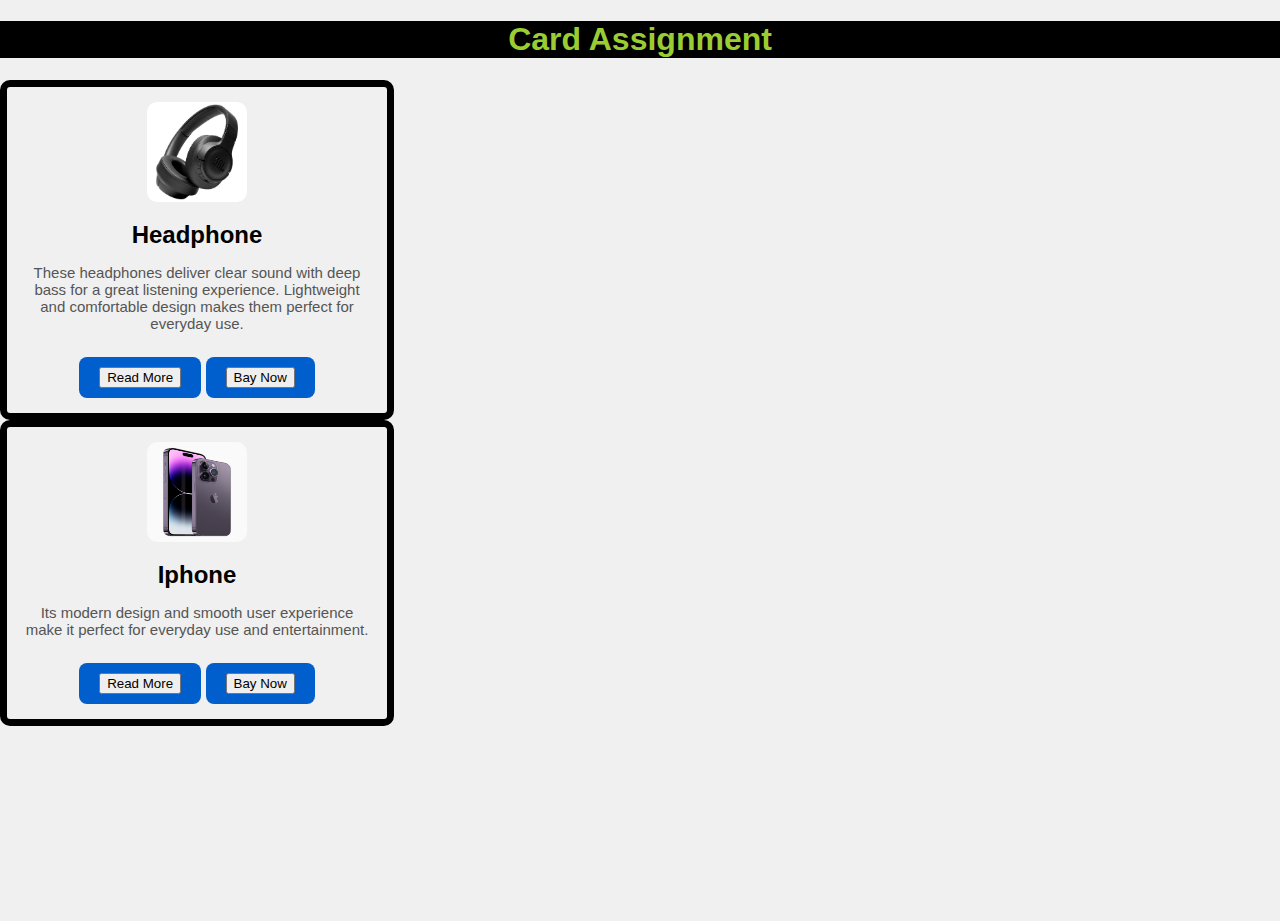
<file: CARD 3/index.html>
<!DOCTYPE html>
<html lang="en">
<head>
    <meta charset="UTF-8">
    <meta name="viewport" content="width=device-width, initial-scale=1.0">
    <title>Card Assignment</title>
    <link rel="stylesheet" href="style.css">
</head>
<body>
    <h1>
        Card Assignment
    </h1>

    <div class="card">
        <img src="imge/headphone.webp" alt="headphone Image">

        <h2>Headphone</h2>
        <p>
            These headphones deliver clear sound with deep bass for a great listening experience.
              Lightweight and comfortable design makes them perfect for everyday use.
        </p>

        <div class="btn">
            <button>Read More</button>
            
        </div>
        <div id="btn2">
             <button >Bay Now</button>
        </div>
    </div>
    <div class="card">
        <img src="imge/iphone.jpg" alt="headphone Image">

        <h2>Iphone</h2>
        <p>
            Its modern design and smooth user experience make it perfect for everyday use and entertainment.
        </p>

        <div class="btn">
            <button>Read More</button>
            
        </div>
        <div id="btn2">
             <button >Bay Now</button>
        </div>
    </div>

</body>
</html>
</file>
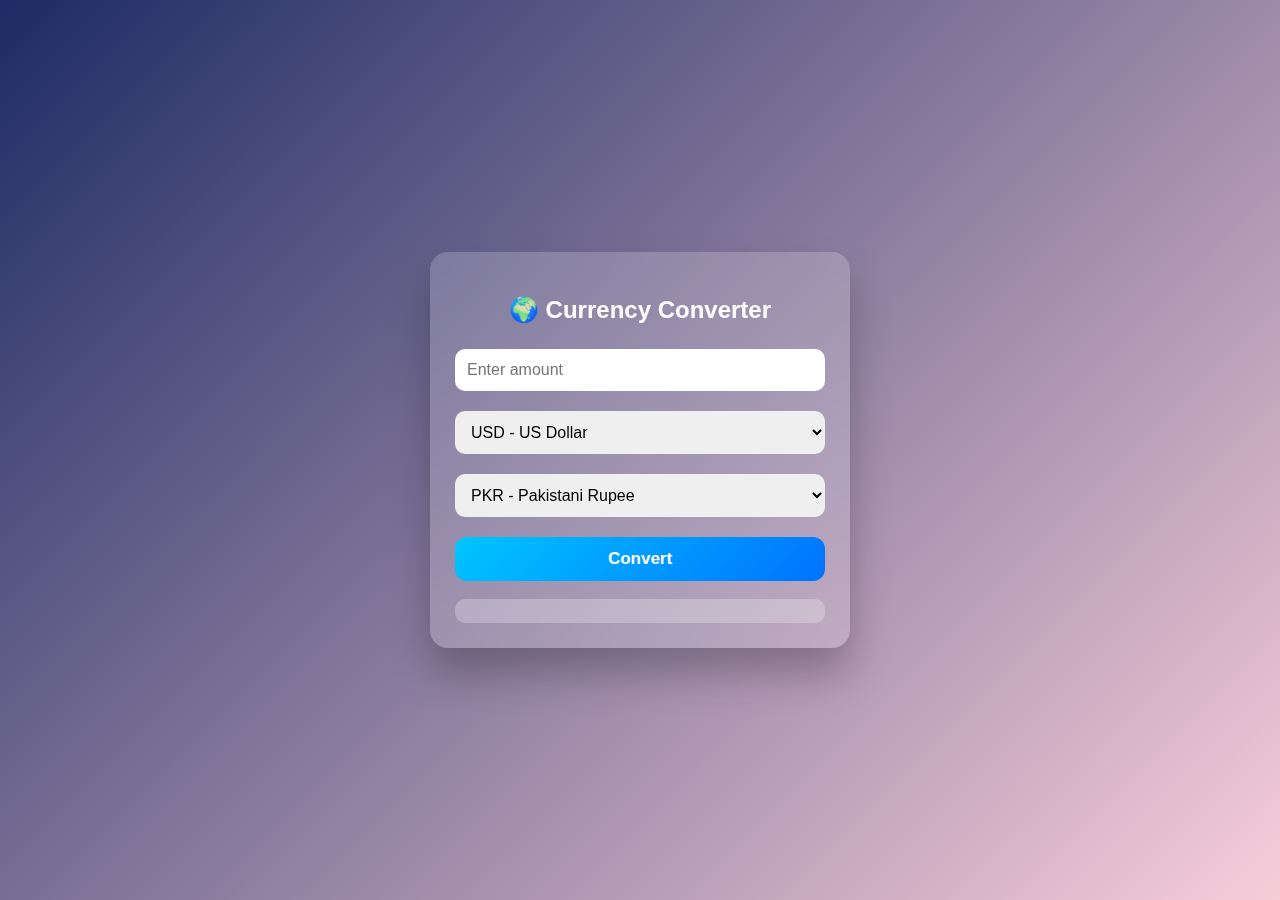
<file: currancy convertor project/index.html>
<!DOCTYPE html>
<html lang="en">
<head>
<meta charset="UTF-8">
<meta name="viewport" content="width=device-width, initial-scale=1.0">
<title>World Currency Converter</title>
<link rel="stylesheet" href="./style.css">
</head>

<body>
<div class="container">
    <h2>🌍 Currency Converter</h2>

    <input type="number" id="amount" placeholder="Enter amount">

    <select id="from"></select>
    <select id="to"></select>

    <button onclick="convert()">Convert</button>

    <div class="result" id="result"></div>
</div>

<script src="./main.js"></script>
</body>
</html>
</file>
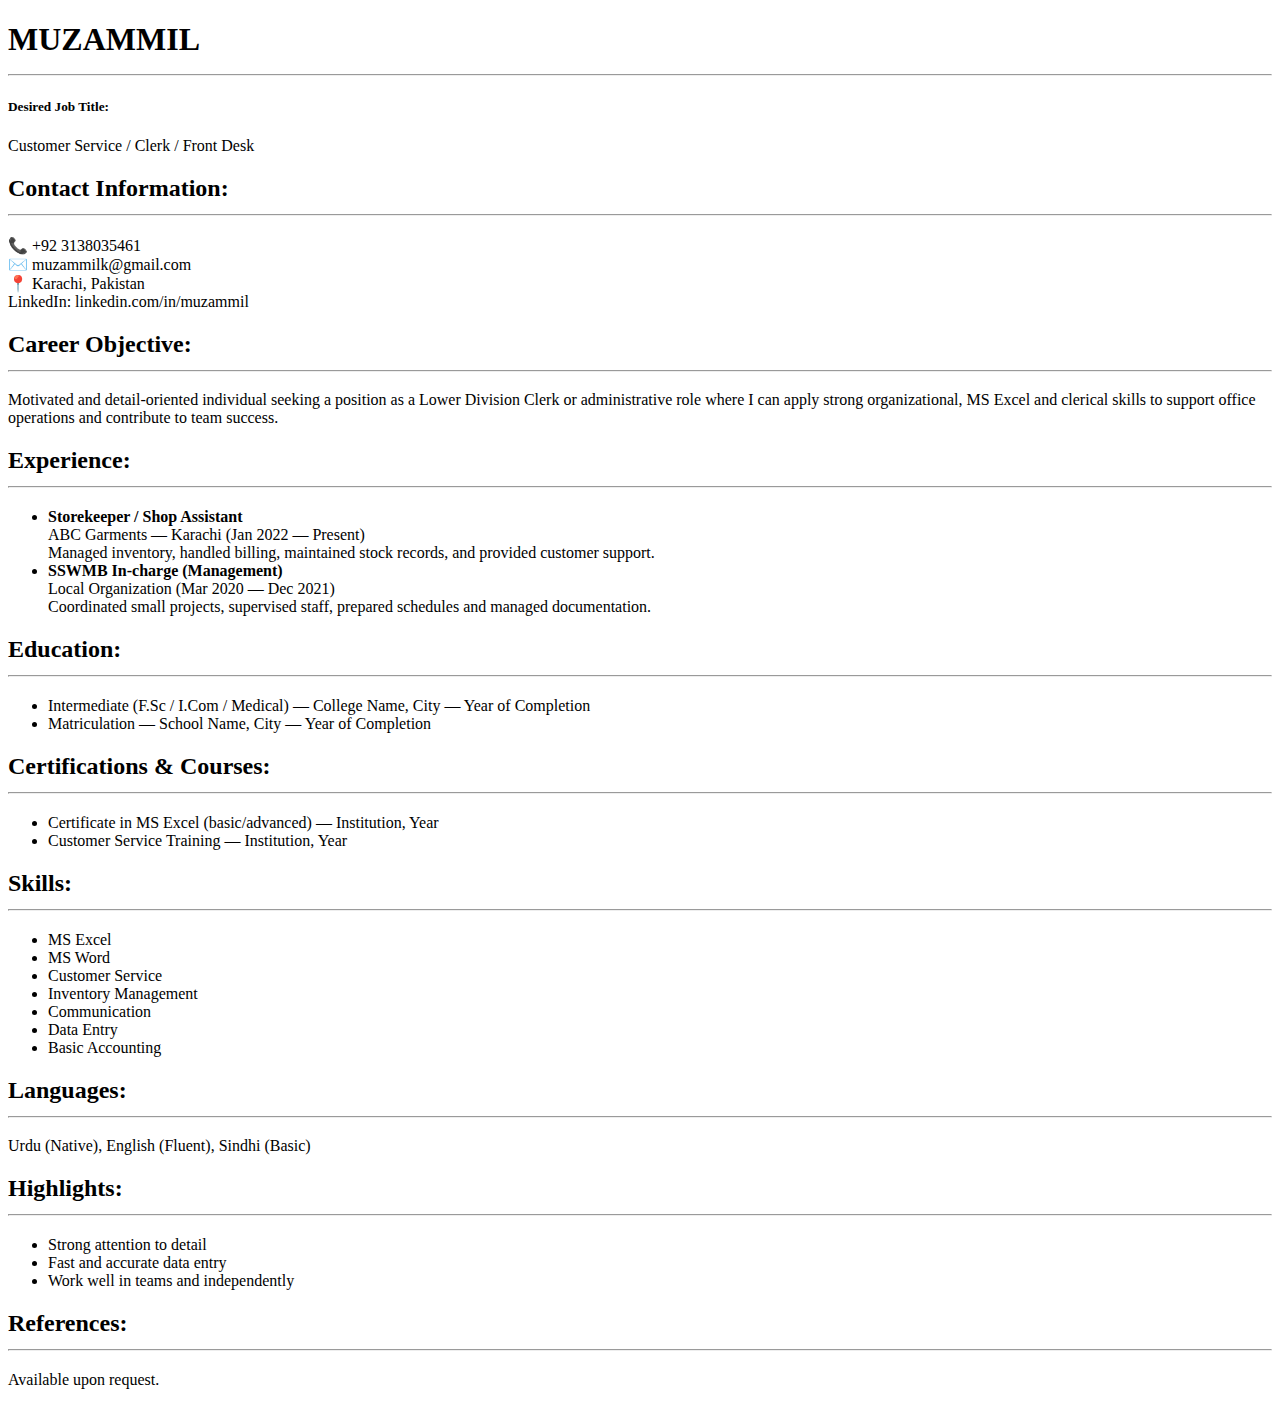
<file: CV 1/index.html>
<!doctype html>
<html lang="en">
<head>
 
  <title>Resume — Full Name</title>
</head>
<body>
  <h1>MUZAMMIL <hr></h1>

  <p><h5>Desired Job Title:</h5> Customer Service / Clerk / Front Desk</p>

  <h2>Contact Information: <hr></h2>
  <p>
    📞 +92 3138035461<br>
    ✉️ muzammilk@gmail.com<br>
    📍 Karachi, Pakistan<br>
    LinkedIn: linkedin.com/in/muzammil
  </p>

  <h2>Career Objective: <hr></h2>
  <p>
    Motivated and detail-oriented individual seeking a position as a Lower Division Clerk or administrative role where I can apply strong organizational, MS Excel and clerical skills to support office operations and contribute to team success.
  </p>

  <h2>Experience: <hr></h2>
  <ul>
    <li>
      <strong>Storekeeper / Shop Assistant</strong><br>
      ABC Garments — Karachi (Jan 2022 — Present)<br>
      Managed inventory, handled billing, maintained stock records, and provided customer support.
    </li>
    <li>
      <strong>SSWMB In-charge (Management)</strong><br>
      Local Organization (Mar 2020 — Dec 2021)<br>
      Coordinated small projects, supervised staff, prepared schedules and managed documentation.
    </li>
  </ul>

  <h2>Education: <hr></h2>
  <ul>
    <li>Intermediate (F.Sc / I.Com / Medical) — College Name, City — Year of Completion</li>
    <li>Matriculation — School Name, City — Year of Completion</li>
  </ul>

  <h2>Certifications & Courses: <hr></h2>
  <ul>
    <li>Certificate in MS Excel (basic/advanced) — Institution, Year</li>
    <li>Customer Service Training — Institution, Year</li>
  </ul>

  <h2>Skills: <hr></h2>
  <ul>
    <li>MS Excel</li>
    <li>MS Word</li>
    <li>Customer Service</li>
    <li>Inventory Management</li>
    <li>Communication</li>
    <li>Data Entry</li>
    <li>Basic Accounting</li>
  </ul>

  <h2>Languages: <hr></h2>
  <p>Urdu (Native), English (Fluent), Sindhi (Basic)</p>

  <h2>Highlights: <hr></h2>
  <ul>
    <li>Strong attention to detail</li>
    <li>Fast and accurate data entry</li>
    <li>Work well in teams and independently</li>
  </ul>

  <h2>References: <hr></h2>
  <p>Available upon request.</p>
</body>
</html>
</file>
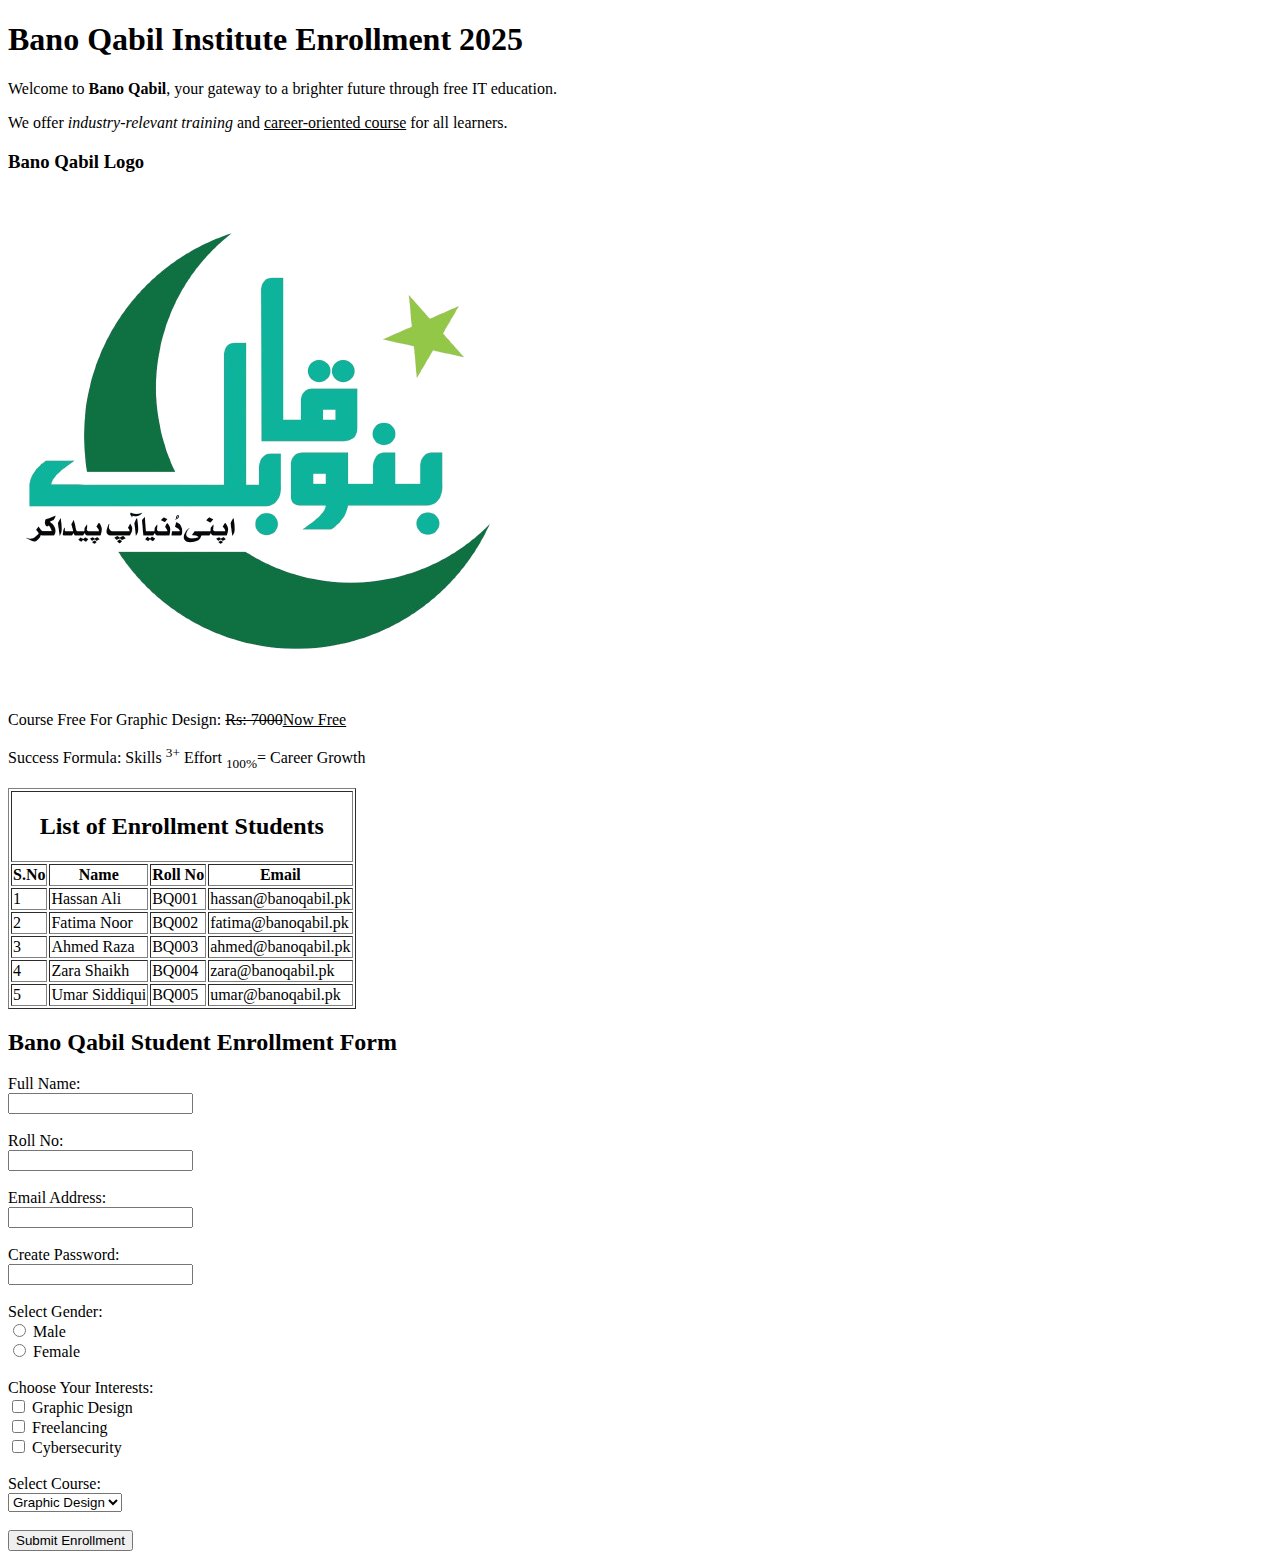
<file: FARM 2/index.html>
<!doctype html>
<html lang="en">
<head>
  <meta charset="utf-8">
  <title>Bano Qabil Institute Enrollment 2025</title>
</head>
<body>

  <h1>Bano Qabil Institute Enrollment 2025</h1>

  <p>Welcome to <b>Bano Qabil</b>, your gateway to a brighter future through free IT education.</p>
  <p>We offer <i>industry-relevant training</i>  and <u>career-oriented course</u> for all learners.</p>

  <!-- Replace logo.png with your actual image file -->
  <h3>Bano Qabil Logo</h3>
  <img src="imges/logo.png" alt="Bano Qabil Logo">

  <p>Course Free For Graphic Design: <del>Rs: 7000</del><u>Now Free</u> </p>
  <p>Success Formula: Skills <sup>3+</sup> Effort  <sub>100%</sub>= Career Growth</p>

  
  <table border="1">
    <tr>
        <th colspan="4"><h2>List of Enrollment Students</h2></th>
    </tr>

    <tr>
        <th>S.No</th>
        <th>Name</th>
        <th>Roll No</th>
        <th>Email</th>
    </tr>

    <tr>
        <td>1</td>
        <td>Hassan Ali</td>
        <td>BQ001</td>
        <td>hassan@banoqabil.pk</td>
    </tr>

    <tr>
        <td>2</td>
        <td>Fatima Noor</td>
        <td>BQ002</td>
        <td>fatima@banoqabil.pk</td>
    </tr>

    <tr>
        <td>3</td>
        <td>Ahmed Raza</td>
        <td>BQ003</td>
        <td>ahmed@banoqabil.pk</td>
    </tr>

    <tr>
        <td>4</td>
        <td>Zara Shaikh</td>
        <td>BQ004</td>
        <td>zara@banoqabil.pk</td>
    </tr>

    <tr>
        <td>5</td>
        <td>Umar Siddiqui</td>
        <td>BQ005</td>
        <td>umar@banoqabil.pk</td>
    </tr>
</table>


  

  <h2>Bano Qabil Student Enrollment Form</h2>

  <form action="#" method="post">
    <label for="fullname">Full Name:</label><br>
    <input id="fullname" name="fullname" type="text"><br><br>

    <label for="roll">Roll No:</label><br>
    <input id="roll" name="roll" type="text"><br><br>

    <label for="email">Email Address:</label><br>
    <input id="email" name="email" type="email"><br><br>

    <label for="password">Create Password:</label><br>
    <input id="password" name="password" type="password"><br><br>

    <label>Select Gender:</label><br>
    <input type="radio" id="male" name="gender" value="male">
    <label for="male">Male</label><br>
    <input type="radio" id="female" name="gender" value="female">
    <label for="female">Female</label><br><br>

    <label>Choose Your Interests:</label><br>
    <input type="checkbox" id="graphic" name="interest" value="graphic">
    <label for="graphic">Graphic Design</label><br>
    <input type="checkbox" id="freelance" name="interest" value="freelance">
    <label for="freelance">Freelancing</label><br>
    <input type="checkbox" id="cyber" name="interest" value="cyber">
    <label for="cyber">Cybersecurity</label><br><br>

    <label for="course">Select Course:</label><br>
    <select id="course" name="course">
      <option>Graphic Design</option>
      <option>Freelancing</option>
      <option>Cybersecurity</option>
    </select><br><br>

    <button type="submit">Submit Enrollment</button>
  </form>

</body>
</html>
</file>
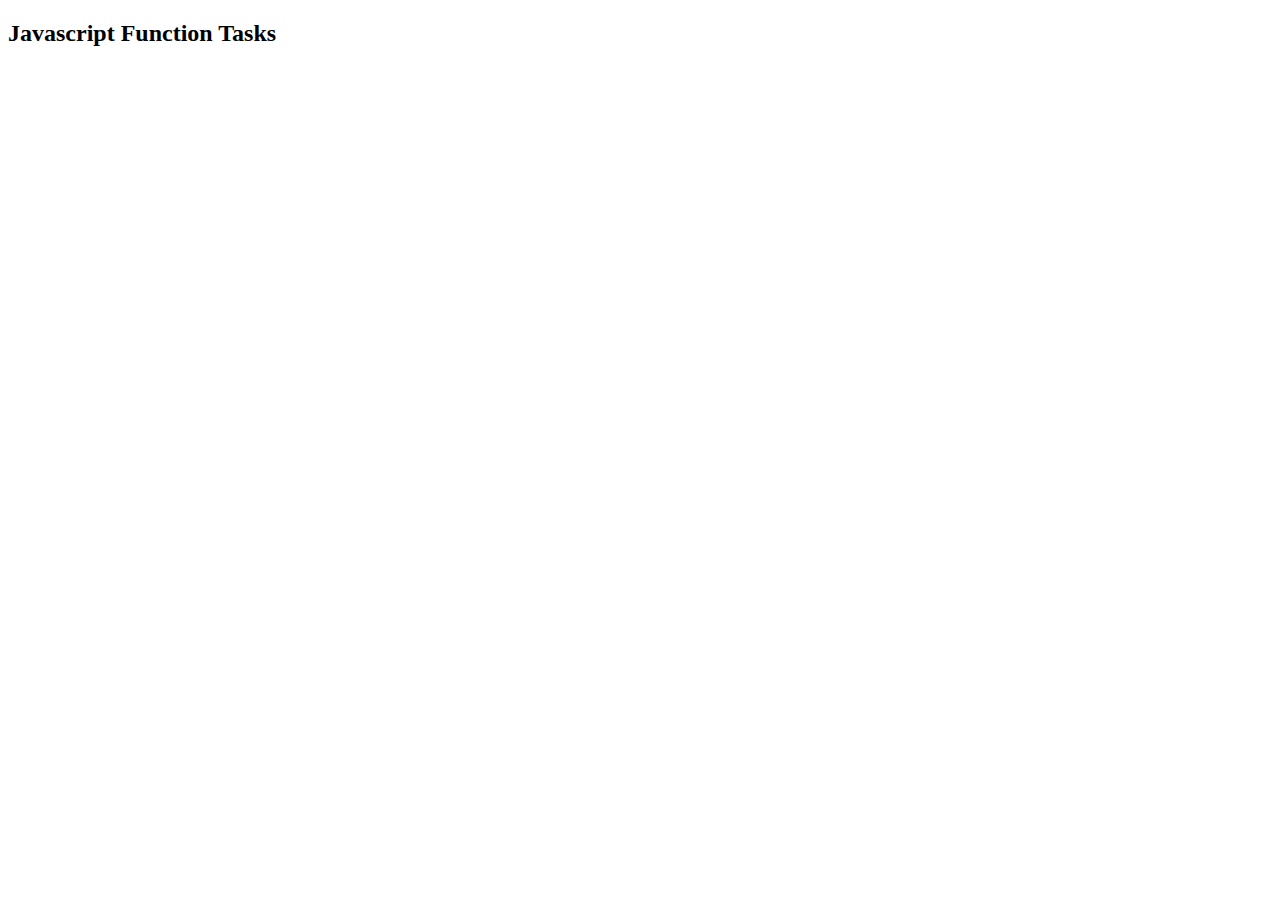
<file: Javascript Function/index.html>
<!DOCTYPE html>
<html lang="en">
<head>
    <meta charset="UTF-8">
    <meta name="viewport" content="width=device-width, initial-scale=1.0">
    <title>Document</title>
</head>
<body>
    <h2>Javascript Function Tasks</h2>
    <script src="main.js"></script>
</body>
</html>
</file>
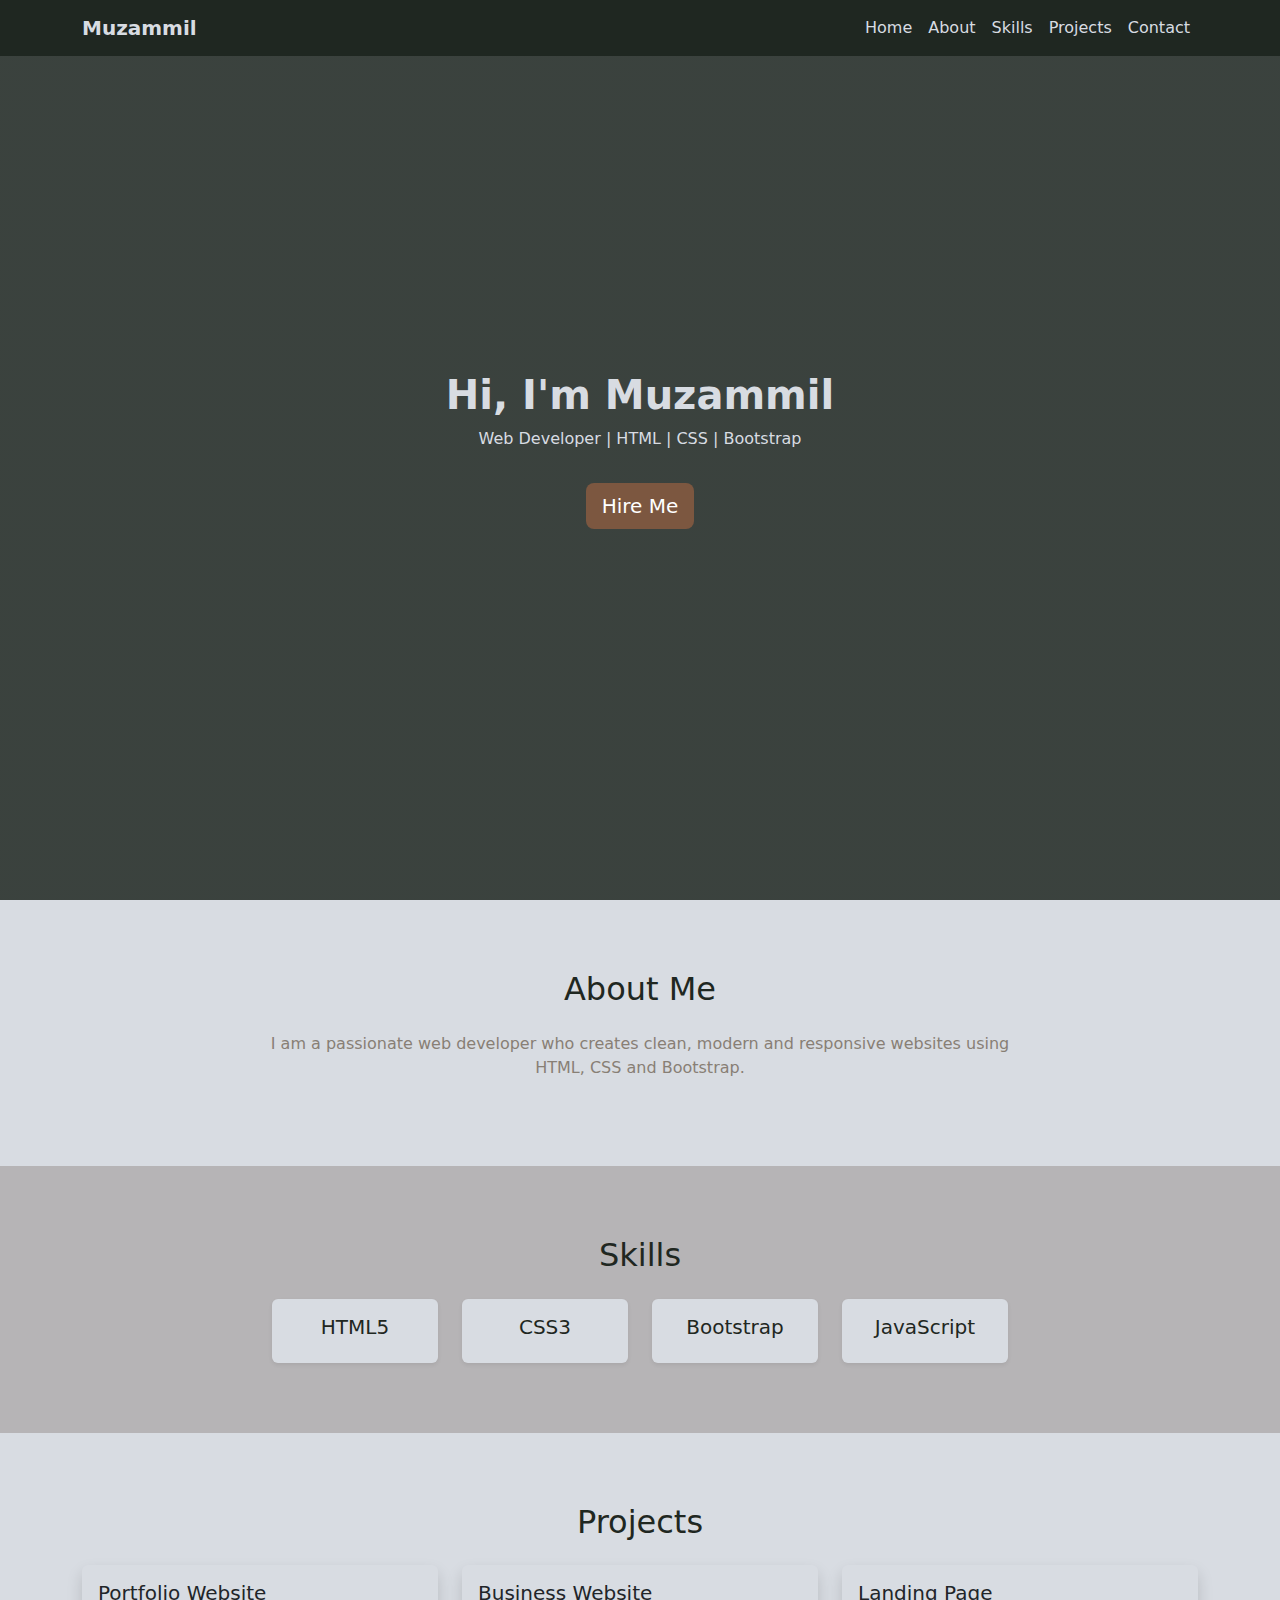
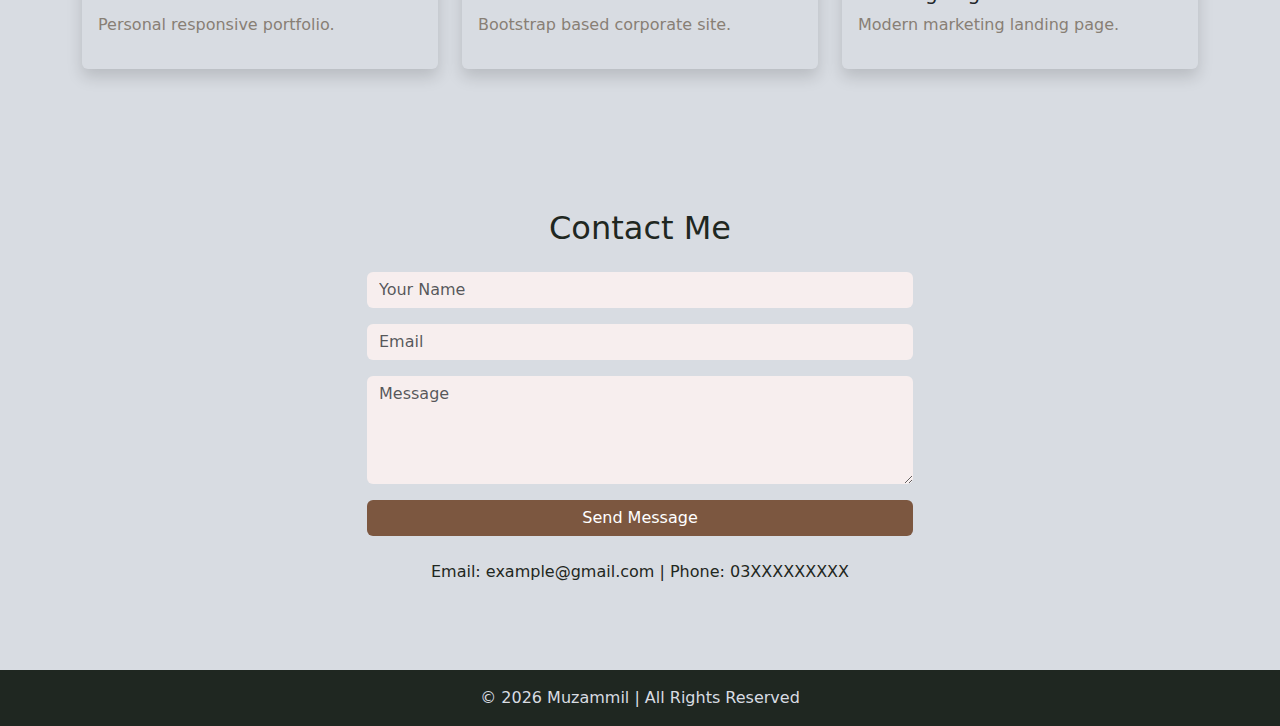
<file: protflio/index.html>
<!DOCTYPE html>
<html lang="en">
<head>
<meta charset="UTF-8">
<title>Muzammil | Portfolio</title>
<meta name="viewport" content="width=device-width, initial-scale=1">

<!-- Bootstrap CSS -->
<link href="https://cdn.jsdelivr.net/npm/bootstrap@5.3.2/dist/css/bootstrap.min.css" rel="stylesheet">
<link rel="stylesheet" href="./style.css">
</head>
<body>

<!-- NAVBAR -->
<nav class="navbar navbar-expand-lg fixed-top">
  <div class="container">
    <a class="navbar-brand fw-bold" href="#">Muzammil</a>

    <button class="navbar-toggler" type="button" data-bs-toggle="collapse" data-bs-target="#menu">
      <span class="navbar-toggler-icon"></span>
    </button>

    <div class="collapse navbar-collapse" id="menu">
      <ul class="navbar-nav ms-auto text-center">
        <li class="nav-item"><a class="nav-link" href="#home">Home</a></li>
        <li class="nav-item"><a class="nav-link" href="#about">About</a></li>
        <li class="nav-item"><a class="nav-link" href="#skills">Skills</a></li>
        <li class="nav-item"><a class="nav-link" href="#projects">Projects</a></li>
        <li class="nav-item"><a class="nav-link" href="#contact">Contact</a></li>
      </ul>
    </div>
  </div>
</nav>

<!-- HERO -->
<section class="hero" id="home">
  <div class="container">
    <h1 class="display-6 display-md-4 fw-bold">Hi, I'm Muzammil</h1>
    <p class="lead fs-6 fs-md-5">Web Developer | HTML | CSS | Bootstrap</p>
    <a href="#contact" class="btn btn-primary btn-lg mt-3">Hire Me</a>
  </div>
</section>

<!-- ABOUT -->
<section id="about">
  <div class="container text-center">
    <h2 class="mb-4">About Me</h2>
    <p class="col-lg-8 mx-auto" style="color:var(--muted);">
      I am a passionate web developer who creates clean,
      modern and responsive websites using HTML, CSS and Bootstrap.
    </p>
  </div>
</section>

<!-- SKILLS -->
<section id="skills">
  <div class="container">
    <h2 class="text-center mb-4">Skills</h2>

    <div class="row g-4 justify-content-center text-center">
      <div class="col-6 col-sm-4 col-md-3 col-lg-2">
        <div class="card h-100 shadow-sm">
          <div class="card-body"><h5>HTML5</h5></div>
        </div>
      </div>
      <div class="col-6 col-sm-4 col-md-3 col-lg-2">
        <div class="card h-100 shadow-sm">
          <div class="card-body"><h5>CSS3</h5></div>
        </div>
      </div>
      <div class="col-6 col-sm-4 col-md-3 col-lg-2">
        <div class="card h-100 shadow-sm">
          <div class="card-body"><h5>Bootstrap</h5></div>
        </div>
      </div>
      <div class="col-6 col-sm-4 col-md-3 col-lg-2">
        <div class="card h-100 shadow-sm">
          <div class="card-body"><h5>JavaScript</h5></div>
        </div>
      </div>
    </div>
  </div>
</section>

<!-- PROJECTS -->
<section id="projects">
  <div class="container">
    <h2 class="text-center mb-4">Projects</h2>

    <div class="row g-4">
      <div class="col-md-6 col-lg-4">
        <div class="card h-100 shadow">
          <div class="card-body">
            <h5>Portfolio Website</h5>
            <p style="color:var(--muted);">Personal responsive portfolio.</p>
          </div>
        </div>
      </div>

      <div class="col-md-6 col-lg-4">
        <div class="card h-100 shadow">
          <div class="card-body">
            <h5>Business Website</h5>
            <p style="color:var(--muted);">Bootstrap based corporate site.</p>
          </div>
        </div>
      </div>

      <div class="col-md-6 col-lg-4">
        <div class="card h-100 shadow">
          <div class="card-body">
            <h5>Landing Page</h5>
            <p style="color:var(--muted);">Modern marketing landing page.</p>
          </div>
        </div>
      </div>
    </div>
  </div>
</section>

<!-- CONTACT -->
<section id="contact">
  <div class="container text-center">
    <h2 class="mb-4">Contact Me</h2>

    <div class="row justify-content-center">
      <div class="col-md-6">
        <input type="text" class="form-control mb-3 " placeholder="Your Name">
        <input type="email" class="form-control mb-3" placeholder="Email">
        <textarea class="form-control mb-3" rows="4" placeholder="Message"></textarea>
        <button class="btn btn-primary w-100">Send Message</button>
      </div>
    </div>

    <p class="mt-4">Email: example@gmail.com | Phone: 03XXXXXXXXX</p>
  </div>
</section>

<!-- FOOTER -->
<footer class="text-center py-3">
  © 2026 Muzammil | All Rights Reserved
</footer>

<!-- Bootstrap JS -->
<script src="https://cdn.jsdelivr.net/npm/bootstrap@5.3.2/dist/js/bootstrap.bundle.min.js"></script>
</body>
</html>
</file>
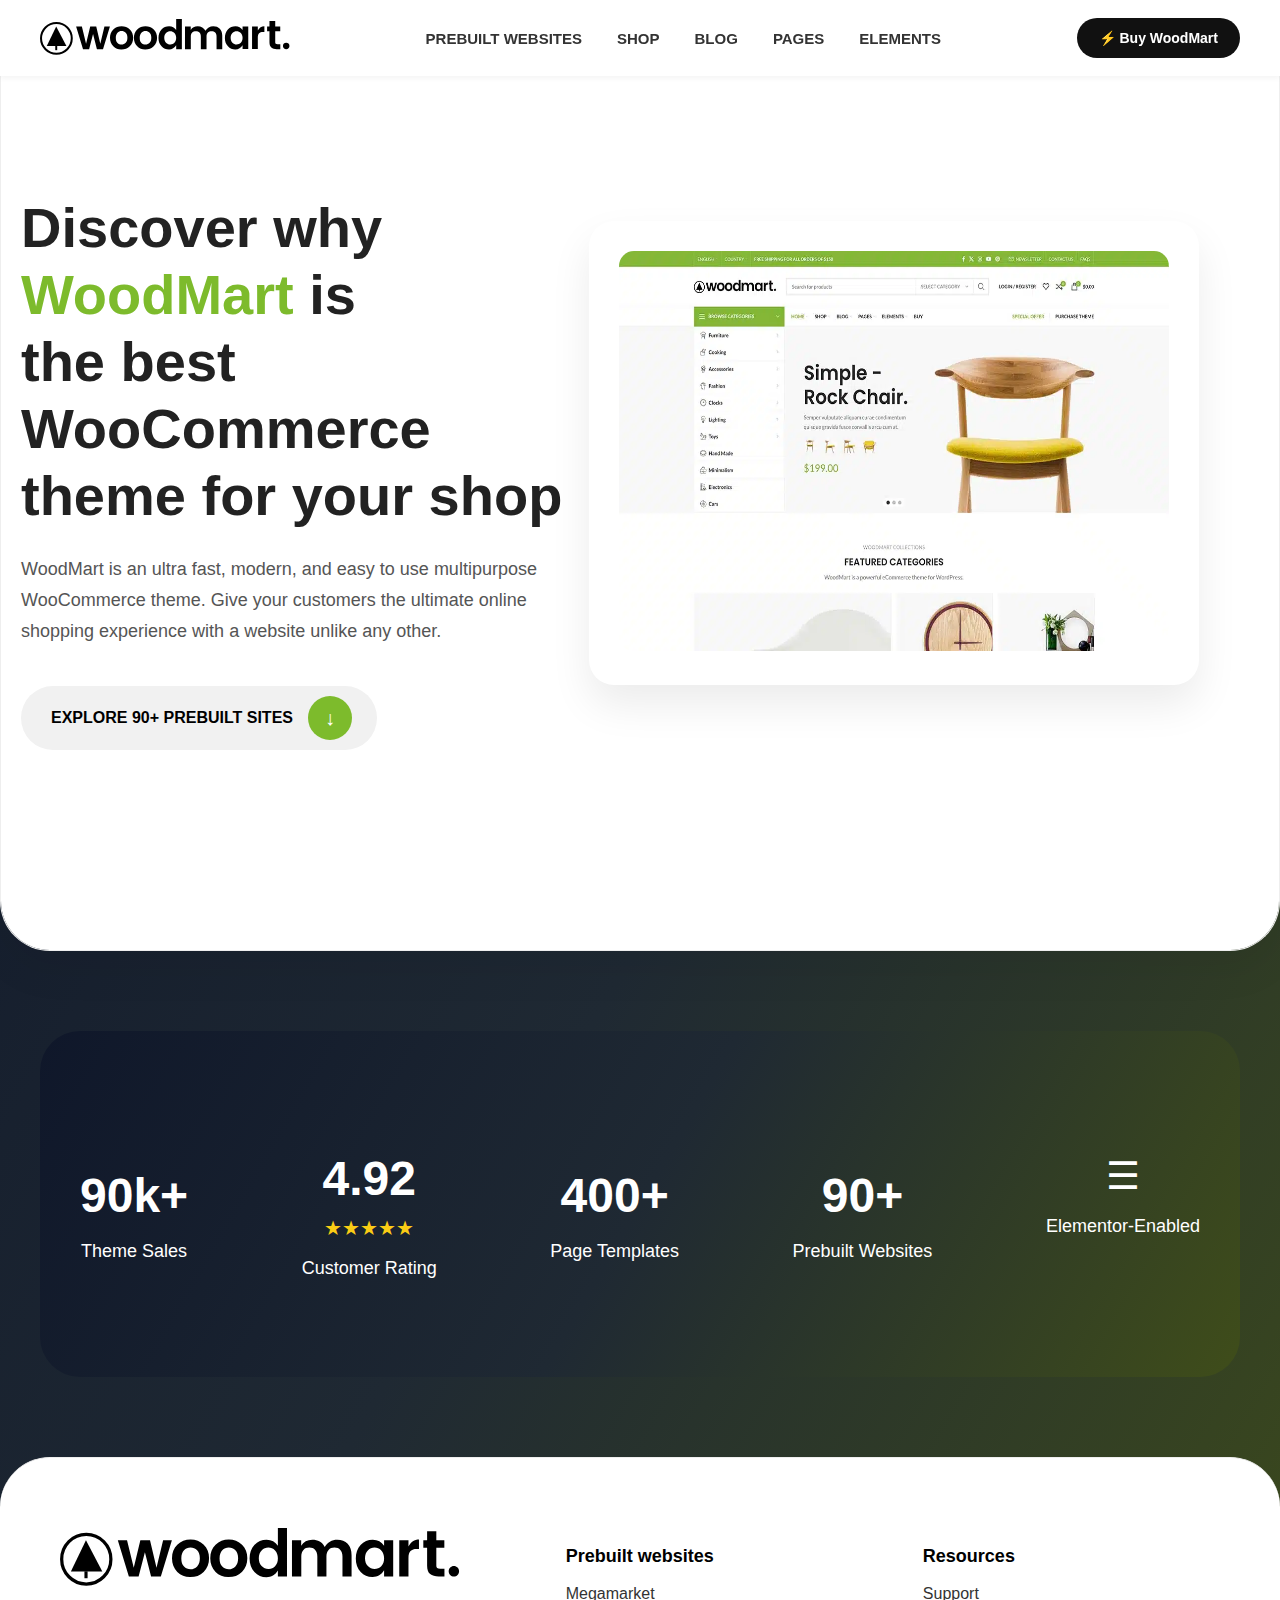
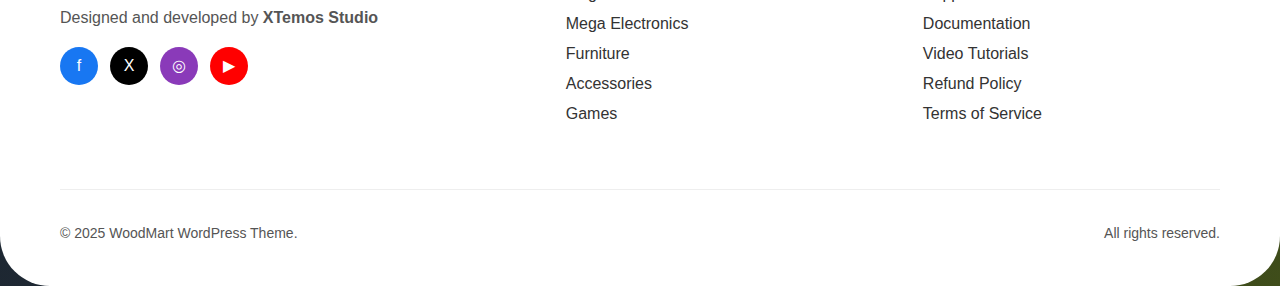
<file: website 5/index.html>
<!DOCTYPE html>
<html lang="en">
<head>
    <meta charset="UTF-8">
    <meta name="viewport" content="width=device-width, initial-scale=1.0">
    <title>AVRX MART</title>
    <link rel="stylesheet" href="style.css">
</head>
<body>
    <!-- Navbar -->
<div class="navbar">

  <!-- Logo -->
  <div class="logo">
    <img src="asades/wood-logo-dark.svg" alt="" width="250px" >
  </div>

  <!-- Menu -->
  <div class="menu">
    <a href="#">Prebuilt Websites</a>
    <a href="#">Shop</a>
    <a href="#">Blog</a>
    <a href="#">Pages</a>
    <a href="#">Elements</a>
  </div>

  <!-- Button -->
  <button class="buy-btn">⚡ Buy WoodMart</button>

</div>


<!-- Hero Section -->
<!-- Hero Wrapper -->
<div class="hero-wrapper">
  <section class="hero">

    <!-- Left -->
    <div class="hero-text">
      <h1>
        Discover why <span>WoodMart</span> is <br>
        the best WooCommerce <br>
        theme for your shop
      </h1>

      <p>
        WoodMart is an ultra fast, modern, and easy to use multipurpose
        WooCommerce theme. Give your customers the ultimate online shopping
        experience with a website unlike any other.
      </p>

      <div class="hero-btn">
        EXPLORE 90+ PREBUILT SITES
        <span>↓</span>
      </div>
    </div>

    <!-- Right -->
    <div class="hero-image">
      <img src="asades/hero-demo-1.jpg.webp" alt="WoodMart Demo">
    </div>

  </section>
</div>

<!-- Stats Section -->
<section class="stats-section">

  <div class="stats-box">

    <div class="stat">
      <h2>90k+</h2>
      <p>Theme Sales</p>
    </div>

    <div class="stat">
      <h2>4.92</h2>
      <div class="stars">★★★★★</div>
      <p>Customer Rating</p>
    </div>

    <div class="stat">
      <h2>400+</h2>
      <p>Page Templates</p>
    </div>

    <div class="stat">
      <h2>90+</h2>
      <p>Prebuilt Websites</p>
    </div>

    <div class="stat icon">
      ☰
      <p>Elementor-Enabled</p>
    </div>

  </div>

</section>






<!-- Footer -->
<footer class="footer">

  <div class="footer-top">

    <!-- Left -->
    <div>
      <div class="footer-logo">
        <img src="asades/wood-logo-dark.svg" alt="" width="400px">
      </div>
      <p>Designed and developed by <strong>XTemos Studio</strong></p>

      <div class="social-icons">
        <a href="#" class="fb">f</a>
        <a href="#" class="x">X</a>
        <a href="#" class="insta">◎</a>
        <a href="#" class="yt">▶</a>
      </div>
    </div>

    <!-- Middle -->
    <div>
      <h3>Prebuilt websites</h3>
      <ul>
        <li><a href="#">Megamarket</a></li>
        <li><a href="#">Mega Electronics</a></li>
        <li><a href="#">Furniture</a></li>
        <li><a href="#">Accessories</a></li>
        <li><a href="#">Games</a></li>
      </ul>
    </div>

    <!-- Right -->
    <div>
      <h3>Resources</h3>
      <ul>
        <li><a href="#">Support</a></li>
        <li><a href="#">Documentation</a></li>
        <li><a href="#">Video Tutorials</a></li>
        <li><a href="#">Refund Policy</a></li>
        <li><a href="#">Terms of Service</a></li>
      </ul>
    </div>

  </div>

  <!-- Bottom -->
  <div class="footer-bottom">
    <p>© 2025 WoodMart WordPress Theme.</p>
    <p>All rights reserved.</p>
  </div>

</footer>

</body>
</html>
</file>
<file: CARD 3/style.css>
body {
    margin: 0;
    padding: 0;
    /* display: flex; */
    height: 100vh;
    /* justify-content: center; */
    align-items: center;
    background: #f0f0f0;
    font-family: Arial, sans-serif;
}
h1{
    color: yellowgreen;
    background-color: black;
    text-align: center;
    font-family: 'Trebuchet MS', 'Lucida Sans Unicode', 'Lucida Grande', 'Lucida Sans', Arial, sans-serif;

}

.card {
    width: 350px;
    
    padding: 15px;
    border: 7px solid BLACK;
    border-radius: 10px;
    text-align: center;
}

.card img {
    width: 100px;
    border-radius: 10px;
    height: 100px;
}

.card h2 {
    margin: 15px 0 10px;
}

.card p {
    color: #555;
    font-size: 15px;
}

.btn {
    display: inline-block;
    padding: 10px 20px;
   background-color: #005fcc;
    color: #fff;
    text-decoration: none;
    border-radius: 8px;
    margin-top: 10px;
    
}
#btn2 {
    display: inline-block;
    padding: 10px 20px;
    background-color: #005fcc;
    color: #fff;
    text-decoration: none;
    border-radius: 8px;
    margin-top: 10px;
    
}
</file>
<file: currancy convertor project/style.css>
* {
    box-sizing: border-box;
    font-family: "Segoe UI", Tahoma, Geneva, Verdana, sans-serif;
}

html, body {
    width: 100%;
    height: 100%;
    margin: 0;
}

body {
    background: linear-gradient(135deg, #1d2b64, #f8cdda);
    display: flex;
    justify-content: center;
    align-items: center;
}

/* Main Card */
.container {
    width: 100%;
    max-width: 420px;
    padding: 25px;
    border-radius: 18px;

    background: rgba(255, 255, 255, 0.18);
    backdrop-filter: blur(12px);
    -webkit-backdrop-filter: blur(12px);

    box-shadow: 0 25px 40px rgba(0,0,0,0.25);
    animation: fadeIn 0.6s ease-in-out;
}

/* Title */
h2 {
    text-align: center;
    color: #fff;
    margin-bottom: 15px;
}

/* Inputs */
input, select {
    width: 100%;
    padding: 12px;
    margin: 10px 0;
    border-radius: 10px;
    border: none;
    outline: none;
    font-size: 16px;
}

/* Button */
button {
    width: 100%;
    padding: 12px;
    margin-top: 10px;
    font-size: 17px;
    font-weight: bold;
    border-radius: 12px;
    border: none;
    cursor: pointer;

    background: linear-gradient(135deg, #00c6ff, #0072ff);
    color: white;
    transition: transform 0.2s ease, box-shadow 0.2s ease;
}

button:hover {
    transform: translateY(-2px);
    box-shadow: 0 10px 20px rgba(0,0,0,0.3);
}

/* Result Box */
.result {
    margin-top: 18px;
    padding: 12px;
    border-radius: 10px;
    background: rgba(255,255,255,0.25);
    color: #fff;
    text-align: center;
    font-size: 18px;
}

/* Animation */
@keyframes fadeIn {
    from {
        opacity: 0;
        transform: translateY(20px);
    }
    to {
        opacity: 1;
        transform: translateY(0);
    }
}

/* Mobile Friendly */
@media (max-width: 480px) {
    .container {
        margin: 15px;
        padding: 20px;
    }
}
</file>
<file: website 5/style.css>
body{
  margin:0;
  font-family: Arial, Helvetica, sans-serif;
   background:linear-gradient(120deg,#0f172a,#1f2933,#3f4d1a);
}

.navbar{
  display:flex;
  align-items:center;
  justify-content:space-between;
  padding:18px 40px;
  background:#fff;
  box-shadow:0 2px 6px rgba(0,0,0,0.05);

  position: sticky;
  top: 0;
  z-index: 999;
}


/* Logo */
.logo{
  font-size:10px;
  font-weight:700;
  color:#000;
  
  
}


/* Menu */
.menu{
  display:flex;
  gap:35px;
}

.menu a{
  text-decoration:none;
  color:#333;
  font-size:15px;
  font-weight:600;
  text-transform:uppercase;
}


/* Button */
.buy-btn{
  background:#111;
  color:#fff;
  border:none;
  padding:12px 22px;
  border-radius:25px;
  font-size:14px;
  font-weight:600;
  cursor:pointer;
}


/* Hero */
.hero-wrapper{
  border:1px solid #eee;
  border-top:none;
  border-radius:0 0 50px 50px;
  overflow:hidden;
  box-shadow:0 20px 40px rgba(0,0,0,0.06);
}

.hero{
  display:flex;
  align-items:center;
  justify-content:space-between;
  padding:80px 80px 200px 20px;
  background:#fff;

  margin-top:0;
  height:auto;
  
}


/* Left Content */
.hero-text{
  flex:2;
  padding-left: 0px;
  margin-left: 0%;
}

.hero-text h1{
  font-size:56px;
  line-height:1.2;
  margin-bottom:25px;
  color:#222;
}

.hero-text h1 span{
  color:#7dbb2c;
}

.hero-text p{
  font-size:18px;
  color:#555;
  max-width:520px;
  line-height:1.7;
  margin-bottom:40px;
}

/* Button */
.hero-btn{
  display:inline-flex;
  align-items:center;
  gap:15px;
  background:#f1f1f1;
  border-radius:50px;
  padding:10px 25px 10px 30px;
  font-weight:600;
  cursor:pointer;
}

.hero-btn span{
  background:#7dbb2c;
  color:#fff;
  width:44px;
  height:44px;
  border-radius:50%;
  display:flex;
  align-items:center;
  justify-content:center;
  font-size:20px;
}

/* Right Image */
.hero-image{
  flex:1;
  background:#fff;
  border-radius:25px;
  padding:30px;
  box-shadow:0 20px 40px rgba(0,0,0,0.08);
}

.hero-image img{
  width:550px;
  border-radius:15px;
  height: 400px;
}

.stats-section{
  /* background:#fff; */
  padding:80px 0;
}

/* Main box */
.stats-box{
  margin:0 40px;
  padding:80px 40px;
  border-radius:40px;
  background:linear-gradient(120deg,#0f172a,#1f2933,#3f4d1a);
  display:flex;
  justify-content:space-between;
  align-items:center;
  color:#fff;
  text-align:center;
}

/* Single stat */
.stat h2{
  font-size:48px;
  margin-bottom:10px;
}

.stat p{
  font-size:18px;
  
}

/* Stars */
.stars{
  color:#facc15;
  font-size:20px;
  margin-bottom:8px;
}

/* Icon */
.stat.icon{
  font-size:38px;
}

/* Footer Main */
.footer{
  background:#fff;
  padding:70px 60px 30px;
  border-top:1px solid #eee;
  border-radius: 50px;
}

/* Footer Grid */
.footer-top{
  display:grid;
  grid-template-columns: 1.5fr 1fr 1fr;
  gap:60px;
}

/* Logo */
.footer-logo{
  font-size:34px;
  font-weight:700;
}
.footer-logo span{
  font-weight:400;
}

/* Text */
.footer p{
  color:#555;
  
  margin:15px 0;
}

/* Social Icons */
.social-icons{
  display:flex;
  gap:12px;
  margin-top:20px;
}
.social-icons a{
  width:38px;
  height:38px;
  border-radius:50%;
  display:flex;
  align-items:center;
  justify-content:center;
  text-decoration:none;
  color:#fff;
  font-size:16px;
}
.fb{background:#1877f2;}
.x{background:#000;}
.insta{background:#8a3ab9;}
.yt{background:#ff0000;}

/* Footer Titles */
.footer h3{
  margin-bottom:18px;
  font-size:18px;
}

/* Footer Links */
.footer ul{
  list-style:none;
  padding:0;
}
.footer ul li{
  margin-bottom:12px;
}
.footer ul li a{
  text-decoration:none;
  color:#333;
}


/* Bottom */
.footer-bottom{
  display:flex;
  justify-content:space-between;
  align-items:center;
  margin-top:50px;
  padding-top:20px;
  border-top:1px solid #eee;
  color:#555;
  font-size:14px;
}

/* Scroll Top */
.scroll-top{
  position:fixed;
  bottom:25px;
  right:25px;
  width:45px;
  height:45px;
  border-radius:50%;
  background:#fff;
  box-shadow:0 4px 10px rgba(0,0,0,0.15);
  display:flex;
  align-items:center;
  justify-content:center;
  font-size:20px;
  cursor:pointer;
}
</file>
<file: protflio/style.css>
/* ===== REMOVE BOOTSTRAP DEFAULT COLORS ===== */
:root{
  --bs-primary: #7c5740;
  --bs-secondary: #b6b4b6;
  --bs-success: #7c5740;
  --bs-info: #887f75;
  --bs-warning: #7c5740;
  --bs-danger: #7c5740;
  --bs-light: #d8dce2;
  --bs-dark: #1f2721;
}

/* ================= THEME COLORS ================= */
:root{
  --light:#d8dce2;
  --secondary:#b6b4b6;
  --muted:#887f75;
  --dark:#1f2721;
  --accent:#7c5740;
}


/* ================= GLOBAL ================= */
body{
  background:var(--light);
  color:var(--dark);
  scroll-behavior:smooth;
}

/* ================= NAVBAR ================= */
.navbar{
  background:var(--dark);
}
.navbar-brand,
.navbar-nav .nav-link{
  color:var(--light) !important;
}
.navbar-nav .nav-link:hover{
  color:var(--accent) !important;
}

/* ================= HERO ================= */
.hero{
  background:
  linear-gradient(rgba(31,39,33,0.85),rgba(31,39,33,0.85)),
  url('https://images.unsplash.com/photo-1498050108023-c5249f4df085');
  background-size:cover;
  background-position:center;
  min-height:100vh;
  display:flex;
  align-items:center;
  color:var(--light);
  text-align:center;
}
@media(max-width:768px){
  .hero{
    padding:120px 0 80px;
    min-height:auto;
  }
}

/* ================= BUTTON ================= */
.btn-primary{
  background:var(--accent);
  border:none;
}
.btn-primary:hover{
  background:#6a4a36;
}

/* ================= SECTIONS ================= */
section{
  padding:70px 0;
}

/* ================= SKILLS ================= */
#skills{
  background:var(--secondary);
}
#skills .card{
  background:var(--light);
  border:none;
}
#skills h5{
  color:var(--dark);
}

/* ================= PROJECTS ================= */
#projects .card{
  border:none;
  background:var(--light);
}

/* ================= CONTACT ================= */
/* #contact{
  background:var(--dark);
  color:var(--light);
} */
#contact input,
#contact textarea{
  background:#f7eeee;
  border:none;
  color:rgb(243, 236, 236);
  
}

/* ================= FOOTER ================= */
footer{
  background:var(--dark);
  color:var(--light);
}
</file>
